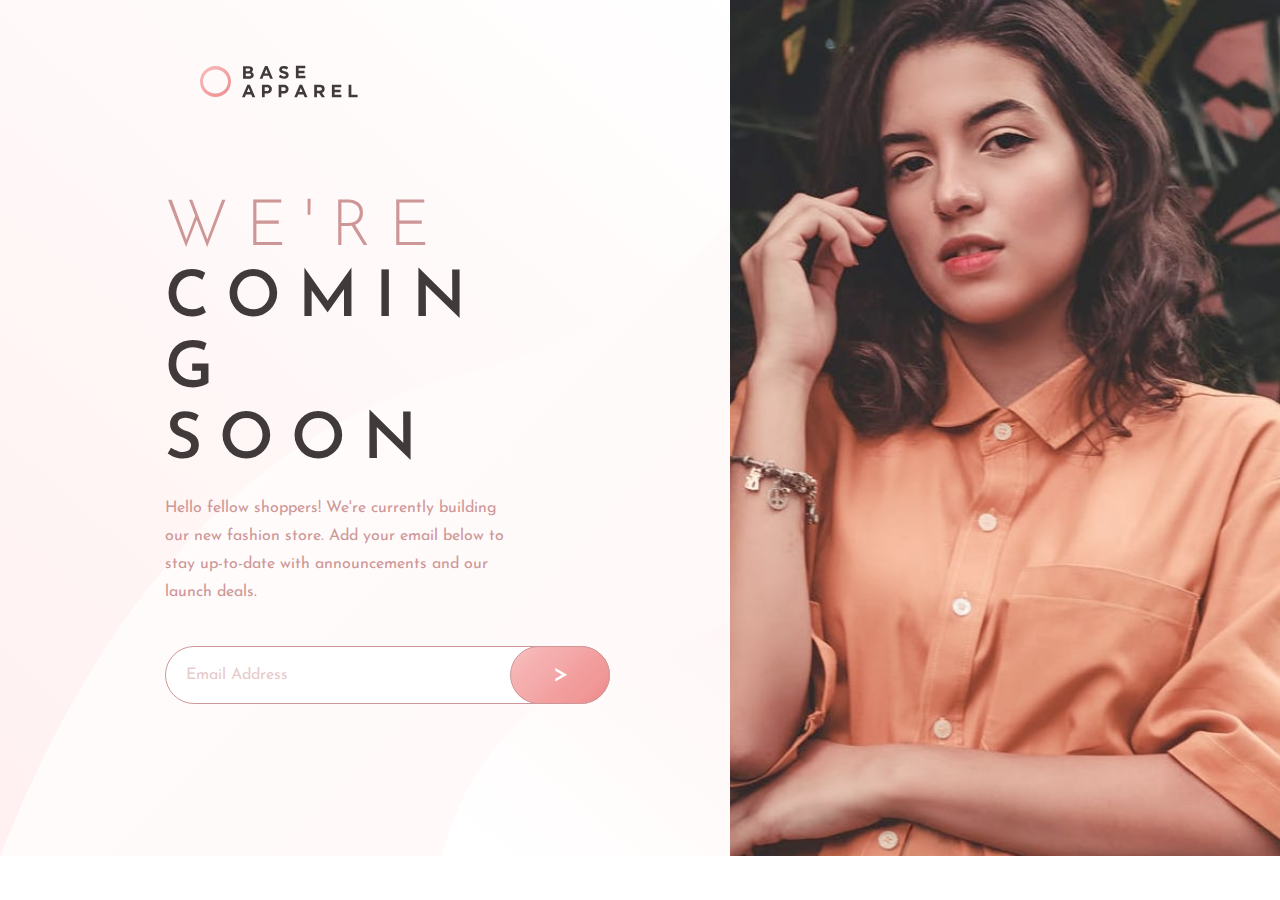
<file: index.html>
<!DOCTYPE html>
<html lang="en">
  <head>
    <meta charset="UTF-8" />
    <meta name="viewport" content="width=device-width, initial-scale=1.0" />
    <!-- displays site properly based on user's device -->

    <link
      rel="icon"
      type="image/png"
      sizes="32x32"
      href="./images/favicon-32x32.png"
    />

    <!-- Google font -->
    <link rel="preconnect" href="https://fonts.googleapis.com" />
    <link rel="preconnect" href="https://fonts.gstatic.com" crossorigin />
    <link
      href="https://fonts.googleapis.com/css2?family=Josefin+Sans:ital,wght@0,100..700;1,100..700&display=swap"
      rel="stylesheet"
    />
    <link rel="stylesheet" href="style.css" />

    <title>Frontend Mentor | Base Apparel coming soon page</title>
  </head>
  <body class="wrapper">
    <main class="main">
      <section class="main-section" id="main-page">
        <div class="container">
          <div class="product__content slide-in-left">
            <div><img class="logo" src="images/logo.svg" alt="" /></div>
            <div class="product__text-block">
              <h1 class="sr-only">Base apparel coming soon landing page</h1>
              <h2 class="product__title"><span>We're </span> coming soon</h2>
              <p class="product__description">
                Hello fellow shoppers! We're currently building our new fashion
                store. Add your email below to stay up-to-date with
                announcements and our launch deals.
              </p>
              <form id="form">
                <fieldset>
                  <legend class="sr-only">Email form</legend>
                  <div class="form-control">
                    <label for="email">Email</label>
                    <input type="text" id="email" placeholder="Email Address" />
                    <img
                      class="error-icon hide-visibility"
                      src="images/icon-error.svg"
                      alt=""
                    />
                    <button
                      class="button"
                      id="submit"
                      type="submit"
                      data-icon="forward-arrow"
                    >
                      &gt;
                    </button>
                    <small class="error">Error message</small>
                  </div>
                </fieldset>
              </form>
            </div>
          </div>
          <!-- <div class="image-container"> -->
          <picture class="product__image-block slide-in-right">
            <source
              srcset="images/hero-desktop.jpg"
              media="(min-width:650px)"
            />
            <img
              src="images/hero-mobile.jpg"
              alt="A beautiful model looking straight into the camera."
            />
          </picture>
          <!-- </div> -->
        </div>
      </section>

      <section
        class="welcome-page__section page-disabled"
        id="email-success-page"
      >
        <div class="welcome-page__container">
          <h2 class="product__title welcome-page__title">
            You're now a part of the Base apparel family
          </h2>
          <p class="welcome-page__text">
            Thanks for subscribing to our email list. You'd be informed as soon
            as we launch.
          </p>
          <p class="welcome-page__text"></p>
          <p class="welcome-page__text">Stay tuned.</p>
        </div>

        <div>
          <p class="attribution">
            Challenge by
            <a
              href="https://www.frontendmentor.io?ref=challenge"
              target="_blank"
              >Frontend Mentor</a
            >. Coded by
            <a
              href="https://github.com/DivineUgorji/base-apparel-coming-soon-master"
              >Divine Ugorji</a
            >.
          </p>
        </div>
      </section>
    </main>
    <script src="index.js"></script>
  </body>
</html>
</file>
<file: style.css>
:root {
  --font-family: "Josefin Sans", sans-serif;

  --clr-primary: hsl(0, 36%, 70%);
  --clr-secondary: hsl(0, 93%, 68%);
  --clr-neutral-100: hsl(180, 0%, 100%);
  --clr-neutral-400: hsl(0, 6%, 24%);
  --clr-neutral-900: hsl(179, 100%, 0%);

  --clr-accent: hsl(0, 93%, 67%);

  --box-shadow: 0.8px -0.1px 0.9px hsl(var(--shadow-color) / 0.4),
    4.1px -0.3px 4.3px -0.4px hsl(var(--shadow-color) / 0.38),
    7.7px -0.5px 8.2px -0.8px hsl(var(--shadow-color) / 0.37),
    13.2px -0.9px 14px -1.3px hsl(var(--shadow-color) / 0.35),
    21.9px -1.5px 23.2px -1.7px hsl(var(--shadow-color) / 0.34),
    35.2px -2.5px 37.3px -2.1px hsl(var(--shadow-color) / 0.32),
    54.5px -3.8px 57.8px -2.5px hsl(var(--shadow-color) / 0.3),
    81.3px -5.7px 86.2px -2.9px hsl(var(--shadow-color) / 0.29);

  --body-gradient: Linear, 135deg, from hsl(0, 0%, 100%), to hsl(0, 100%, 98%);

  --bg-gradient: linear-gradient(
    135deg,
    hsl(0deg 80% 86%) 0%,
    hsl(0deg 79% 85%) 11%,
    hsl(0deg 79% 83%) 22%,
    hsl(0deg 78% 82%) 33%,
    hsl(0deg 78% 81%) 44%,
    hsl(0deg 77% 79%) 56%,
    hsl(0deg 77% 78%) 67%,
    hsl(0deg 76% 77%) 78%,
    hsl(0deg 75% 75%) 89%,
    hsl(0deg 74% 74%) 100%
  );
  --bg-linear-gradient: Linear, 135deg, from hsl(0, 80%, 86%),
    to hsl(0, 74%, 74%);

  --hover-gradient: linear-gradient(
    135deg,
    hsl(0deg 80% 86%) 0%,
    hsl(0deg 80% 84%) 17%,
    hsl(0deg 78% 82%) 33%,
    hsl(0deg 76% 80%) 50%,
    hsl(0deg 77% 78%) 67%,
    hsl(0deg 76% 76%) 83%,
    hsl(0deg 74% 74%) 100%
  );

  --fs-bold: 2.5rem;
  --fs-small: 0.875rem;

  --leter-spacing: 1.06rem;

  --fw-bold: 600;
  --fw-medium: 400;
  --fw-small: 300;
}

@media (min-width: 650px) {
  :root {
    --fs-bold: 4rem;
    --fs-small: 1rem;
  }
}

*,
*::before,
*::after {
  box-sizing: border-box;
}

* {
  margin: 0;
  padding: 0;
}

img,
picture,
video,
canvas,
svg {
  display: block;
  max-width: 100%;
}

input,
button,
textarea,
select {
  font: inherit;
}

p,
h1,
h2,
h3,
h4,
h5,
h6 {
  overflow-wrap: break-word;
}

body {
  font-family: var(--font-family);
  font-size: 1rem;
  line-height: 1.75rem;
  -webkit-font-smoothing: antialiased;

  background-image: linear-gradient(
    135deg,
    rgb(255, 255, 255),
    rgb(255, 245, 245)
  );
}

@media (min-width: 650px) {
  body {
    background-image: url("./images/bg-pattern-desktop.svg"),
      linear-gradient(135deg, rgb(255, 255, 255), rgb(255, 245, 245));
    background-repeat: no-repeat;
    background-size: contain;
  }
}

/* Utility classes */

@media (prefers-reduced-motion: reduce) {
  * {
    animation-duration: 0.01ms !important;
    animation-iteration-count: 1 !important;
    transition-duration: 0.01ms !important;
    scroll-behavior: auto !important;
  }
}

.sr-only {
  position: absolute;
  width: 1px;
  height: 1px;
  padding: 0;
  margin: -1px;
  overflow: hidden;
  clip: rect(0, 0, 0, 0);
  white-space: nowrap;
  border-width: 0;
}

.page-disabled {
  display: none;
}

/* General styles */

.container {
  display: grid;
}

.logo {
  position: absolute;
  left: 0;
  top: 0;
  margin: 2rem;
}

@media (min-width: 650px) {
  .logo {
    margin: 64.91px 0 0 12.5125rem;
  }
}

.product__content {
  order: 2;
}

.product__image-block {
  order: 1;
}

.product__content {
  text-align: center;
  padding: 4.06rem 2rem 9.5rem 2rem;
}

@media (min-width: 650px) {
  .product__content {
    text-align: left;
    padding: 4.06rem 13.75rem 9.5rem 10.3125rem;
  }
}

@media (min-width: 650px) {
  .container {
    display: grid;
    grid-template-columns: 57% 1fr;
  }

  .product__content {
    order: 1;
  }

  .product__image-block {
    order: 2;
  }
}

@media (max-width: 1200px) {
  .product__content {
    padding: 4.06rem 3.75rem 9.5rem 2.3125rem;
  }
}

.product__title {
  color: var(--clr-neutral-400);
  font-size: var(--fs-bold);
  text-transform: uppercase;
  font-weight: var(--fw-bold);
  line-height: 2.44rem;

  letter-spacing: var(--leter-spacing);
  padding-block: 4.05rem 1rem;
}

@media (min-width: 650px) {
  .product__title {
    line-height: 4.44rem;
    letter-spacing: var(--leter-spacing);
    padding-block: 8.05rem 1rem;
  }
}

.product__title span {
  color: var(--clr-primary);
  font-size: var(--fs-bold);
  font-weight: var(--fw-small);
  line-height: 4rem;
  letter-spacing: var(--leter-spacing);
}

.product__description {
  color: var(--clr-primary);
  margin-bottom: 2.5rem;
}

/* Form styles */

fieldset {
  border: none;
}

.form-control {
  width: 300px;
  max-width: 100%;
  display: flex;
  position: relative;
}

@media (min-width: 650px) {
  .form-control {
    width: 445px;
  }
}

.form-control label {
  display: none;
}

.form-control input {
  display: block;
  width: 100%;
  max-width: 300px;
  height: 58px;
  color: var(--clr-neutral-400);
  background-image: var(--body-gradient);
  font-size: 1rem;
  border-radius: 1.875rem;
  border: 1px solid var(--clr-primary);
  padding-left: 1.25rem;
  margin-left: auto;
  margin-right: auto;
}

@media (min-width: 650px) {
  .form-control input {
    max-width: 445px;
  }
}

.form-control input:focus {
  outline: none;
  border: 1px solid var(--clr-accent);
}

.form-control input::placeholder {
  color: var(--clr-primary);
  opacity: 50%;
}

/* .form-control.success input {
  border: 1px solid green;
} */

.form-control.error input {
  outline: solid 1px var(--clr-secondary);
}

.error-icon {
  position: absolute;
  right: 0;
  margin-top: 18px;
  margin-right: 105px;
  width: 20px;
}

.form-control small {
  color: var(--clr-secondary);
  font-size: 0.8125rem;
  font-weight: var(--fw-medium);
  position: absolute;
  margin-top: 3.5rem;
  margin-left: 2rem;
  left: 0;
  visibility: hidden;
}

.form-control.error small {
  visibility: visible;
}

.hide-visibility {
  visibility: hidden;
}

.form-control button[data-icon="forward-arrow"] {
  cursor: pointer;
  outline: none;
  width: 6.25rem;
  /* height: 3.625rem; */
  height: 100%;
  aspect-ratio: 1;
  color: var(--clr-neutral-100);
  font-size: 26px;
  border-radius: 1.875rem;
  background-image: var(--bg-gradient);
  border: 1px solid var(--clr-primary);
  box-shadow: var(--box-shadow);
  position: absolute;
  top: 0;
  right: 0;
}

.button[data-icon="forward-arrow"]:hover {
  width: 6.3rem;
  height: 3.8rem;
  filter: drop-shadow(10px 10px 7px hsla(0, 36%, 70%, 0.536));
  transition: all 200ms ease-in;
}

.product__image-block img {
  width: 100%;
  object-fit: cover;
  height: 100%;
}

@media (max-width: 650px) {
  .product__image-block img {
    margin-top: 5rem;
  }
}

.welcome-page__section {
  background-image: linear-gradient(
    135deg,
    rgb(255, 255, 255),
    rgb(255, 245, 245)
  );
  min-height: 100vh;
  text-align: center;
}

.welcome-page__title {
  color: var(--clr-primary);
  text-transform: capitalize;
  font-size: 2.5rem;
}

.welcome-page__text {
  color: var(--clr-neutral-400);
  font-weight: var(--fw-bold);
  text-transform: uppercase;
  margin-block: 3rem;
}

/* Animation styles */
@keyframes shake {
  10%,
  90% {
    transform: translate3d(-2px, 0, 0);
  }

  20%,
  80% {
    transform: translate3d(4px, 0, 0);
  }

  30%,
  50%,
  70% {
    transform: translate3d(-6px, 0, 0);
  }

  40%,
  60% {
    transform: translate3d(6px, 0, 0);
  }
}

.shake {
  /* animation: shake 0.5s; */
  animation: shake 0.85s cubic-bezier(0.36, 0.07, 0.19, 0.97) both;
}

.attribution {
  font-size: 18px;
  text-align: center;
  margin-top: 6rem;
}
.attribution a {
  color: var(--clr-primary);
}
</file>
